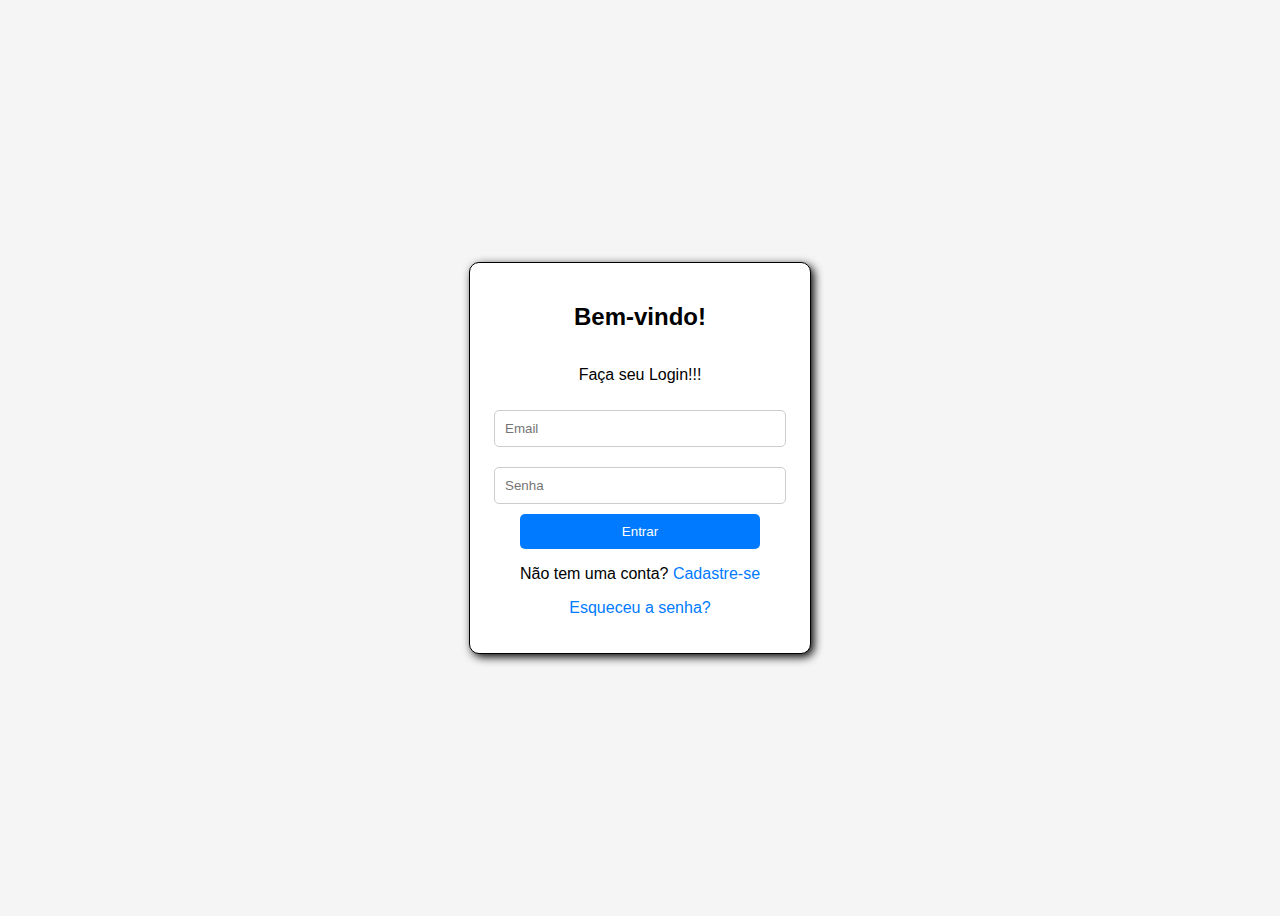
<file: index.html>
<!DOCTYPE html>
<html lang="pt-br">
<head>
    <meta charset="UTF-8">
    <meta name="viewport" content="width=device-width, initial-scale=1.0">
    <title>Login e Registro</title>
    <link rel="stylesheet" href="index.css">
</head>
<body>

    <div class="container">
        <h2>Bem-vindo!</h2>
        <p>Faça seu Login!!!</p>

        <div id="login-container">

            <input type="email" id="login-email" placeholder="Email">
            <input type="password" id="login-password" placeholder="Senha">
            <button onclick="login()">Entrar</button>
            <p>Não tem uma conta? <a href="#" onclick="showRegister()">Cadastre-se</a></p>
            <p><a href="#" onclick="recoverPassword()">Esqueceu a senha?</a></p>

        </div>

        <div id="register-container" style="display: none;">
            <h3>Cadastro</h3>
            <input type="text" id="register-name" placeholder="Nome">
            <input type="email" id="register-email" placeholder="Email">
            <input type="password" id="register-password" placeholder="Senha">
            <button onclick="register()">Cadastrar</button>
            <p>Já tem uma conta? <a href="#" onclick="showLogin()">Faça login</a></p>
        </div>
    </div>

    <script src="index.js"></script>

</body>
</html>
</file>
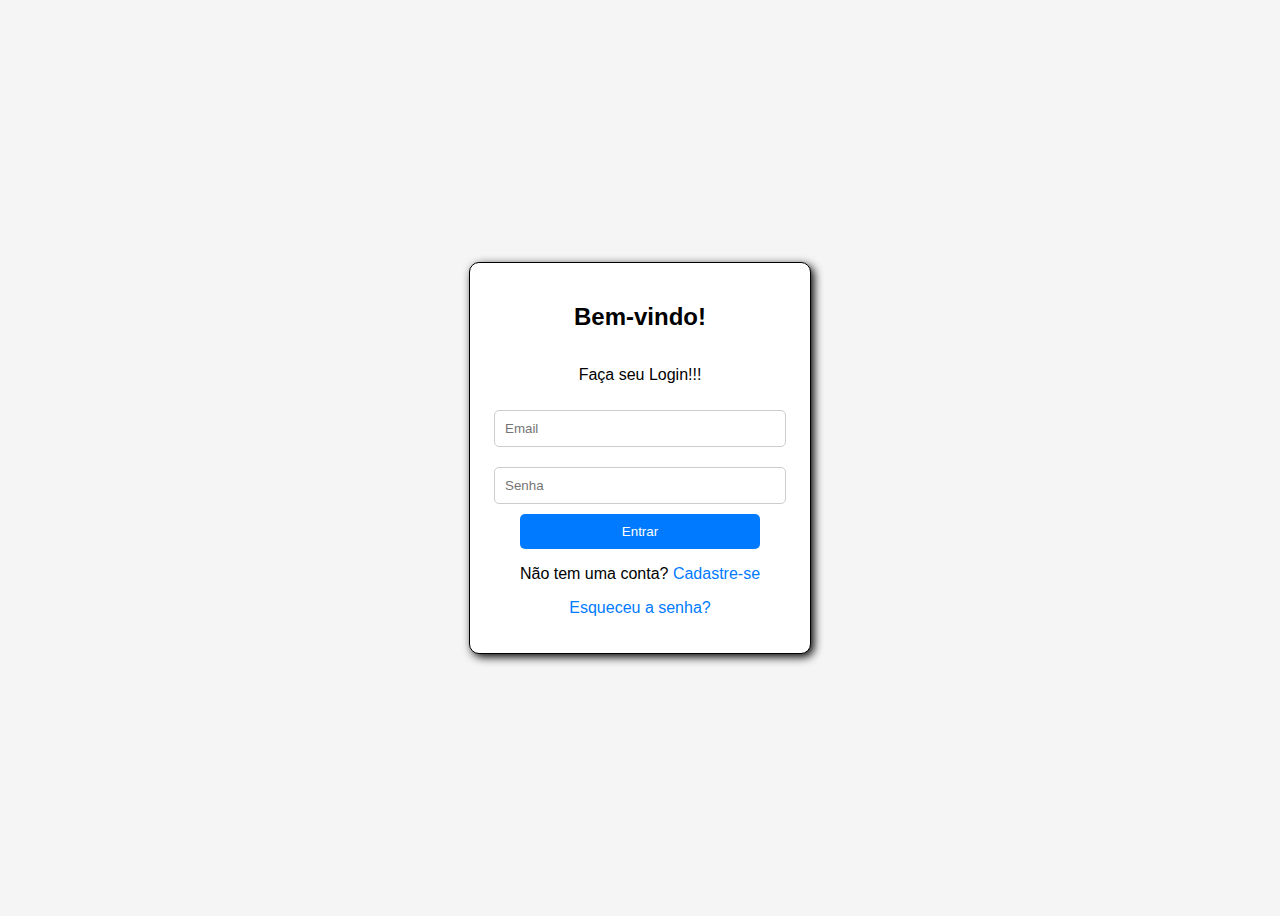
<file: adm.html>
<!DOCTYPE html>
<html lang="pt-br">
<head>
    <meta charset="UTF-8">
    <meta name="viewport" content="width=device-width, initial-scale=1.0">
    <title>Painel do Administrador</title>
    <link rel="stylesheet" href="adm.css">
</head>
<body onload="checkAdmin()">

    <div class="container">
        <h2>Painel do Administrador</h2>
        <button onclick="logout()">Sair</button>

        <h3>Cadastrar Novo Usuário</h3>
        <input type="text" id="new-name" placeholder="Nome">
        <input type="email" id="new-email" placeholder="Email">
        <input type="password" id="new-password" placeholder="Senha">
        <button onclick="registerUser()">Cadastrar</button>

        <h3>Lista de Usuários</h3>
        <table>
            <thead>
                <tr>
                    <th>Nome</th>
                    <th>Email</th>
                    <th>Ações</th>
                </tr>
            </thead>
            <tbody id="user-list"></tbody>
        </table>
    </div>
    
    <script src="adm.js"></script>

</body>
</html>
</file>
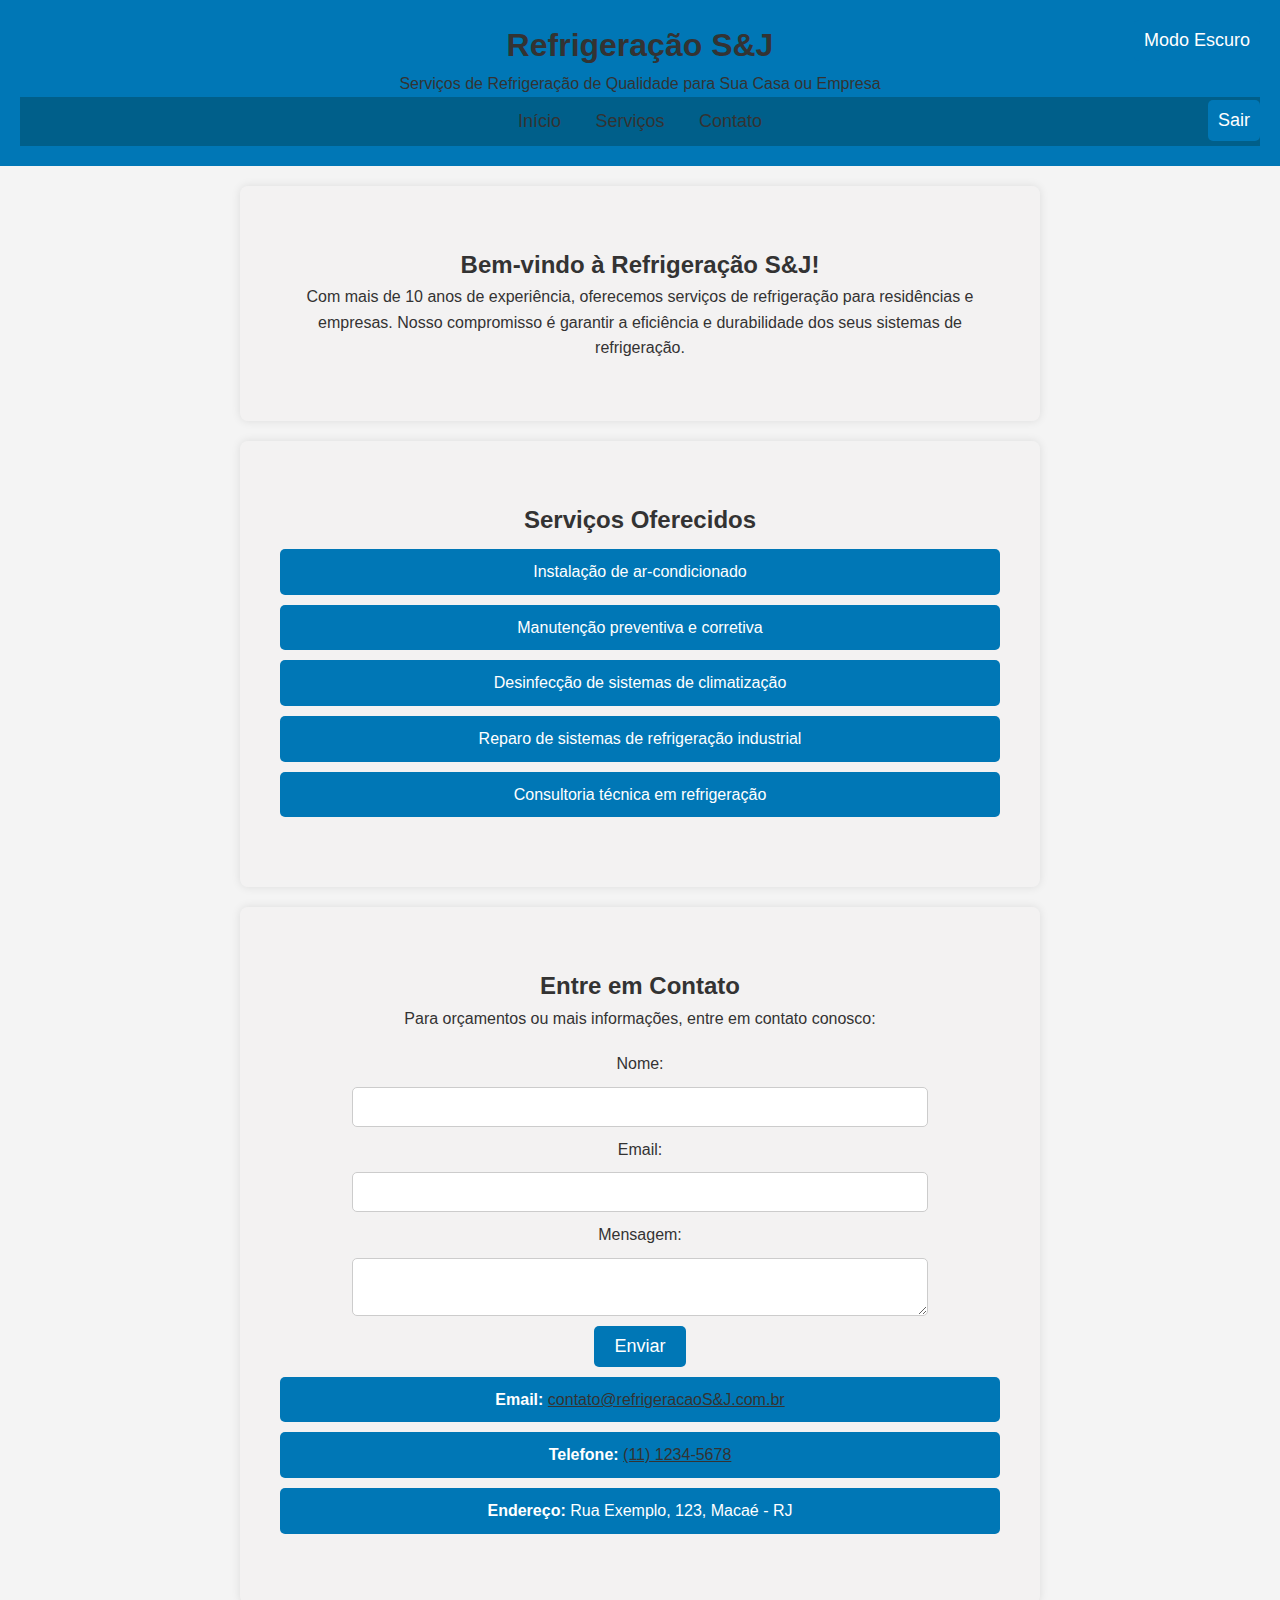
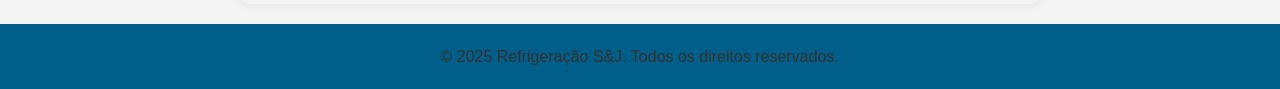
<file: refrigeração.html>
<!DOCTYPE html>
<html lang="en">
<head>
    <meta charset="UTF-8">
    <meta name="viewport" content="width=device-width, initial-scale=1.0">
    <title>Document</title>

    <link rel="stylesheet" href="refrigeração.css">

</head>
<body>
    
    <header>
        <div class="header-container">
            <h1>Refrigeração S&J</h1>
            <p>Serviços de Refrigeração de Qualidade para Sua Casa ou Empresa</p>
        </div>
        <nav aria-label="Navegação principal">
            <ul>
                <li><a href="#home">Início</a></li>
                <li><a href="#services">Serviços</a></li>
                <li><a href="#contact">Contato</a></li>
            </ul>
        </nav>
    </header>
    
    <main>
        <section id="home" class="section">
            <div class="container">
                <h2>Bem-vindo à Refrigeração S&J!</h2>
                <p>Com mais de 10 anos de experiência, oferecemos serviços de refrigeração para residências e empresas. Nosso compromisso é garantir a eficiência e durabilidade dos seus sistemas de refrigeração.</p>
            </div>
        </section>

        <section id="services" class="section">
            <div class="container">
                <h2>Serviços Oferecidos</h2>
                <ul>
                    <li>Instalação de ar-condicionado</li>
                    <li>Manutenção preventiva e corretiva</li>
                    <li>Desinfecção de sistemas de climatização</li>
                    <li>Reparo de sistemas de refrigeração industrial</li>
                    <li>Consultoria técnica em refrigeração</li>
                </ul>
            </div>
        </section>

        <section id="contact" class="section">
            <div class="container">
                <h2>Entre em Contato</h2>
                <p>Para orçamentos ou mais informações, entre em contato conosco:</p>
                <form id="contact-form">
                    <label for="name">Nome:</label>
                    <input type="text" id="name" name="name" required>

                    <label for="email">Email:</label>
                    <input type="email" id="email" name="email" required>

                    <label for="message">Mensagem:</label>
                    <textarea id="message" name="message" required></textarea>

                    <button type="submit">Enviar</button>
                </form>
                <ul>
                    <li><strong>Email:</strong> <a href="mailto:contato@refrigeracaoS&J.com.br">contato@refrigeracaoS&J.com.br</a></li>
                    <li><strong>Telefone:</strong> <a href="tel:+551112345678">(11) 1234-5678</a></li>
                    <li><strong>Endereço:</strong> Rua Exemplo, 123, Macaé - RJ</li>
                </ul>
            </div>
        </section>
    </main>
    
    <footer>
        <div class="footer-container">
            <p>&copy; 2025 Refrigeração S&J. Todos os direitos reservados.</p>
        </div>
    </footer>

    <script src="refrigeração.js"></script>
</body>
</html>
</file>
<file: index.css>
body {
    font-family: Arial, sans-serif;
    display: flex;
    justify-content: center;
    align-items: center;
    height: 100vh;
    background-color: #f5f5f5;
}

.container {
    display: flex;
    flex-direction: column;
    justify-content: center;
    align-items: center;
    background: white;
    padding: 20px;
    border-radius: 10px;
    text-align: center;
    width: 300px;
    border: 1px solid;
    box-shadow: 3px 3px 10px;
}

input {
    width: 90%;
    padding: 10px;
    margin: 10px 0;
    border: 1px solid #ccc;
    border-radius: 5px;
}

button {
    width: 80%;
    padding: 10px;
    background: #007BFF;
    color: white;
    border: none;
    cursor: pointer;
    border-radius: 5px;
}

button:hover {
    background: #0056b3;
}

a {
    color: #007BFF;
    text-decoration: none;
}

a:hover {
    text-decoration: underline;
}
/* Responsividade */
@media (max-width: 768px) {
    h1 {
        font-size: 2.5rem;
    }

    nav ul {
        padding: 15px;
    }

    nav ul li {
        margin: 0 10px;
    }

    .video-section {
        flex-direction: column;
    }

    .video-item {
        max-width: 90%;
        margin: 0 auto;
    }

    .search-bar {
        max-width: 100%;
    }
}
</file>
<file: adm.css>
body {
    font-family: Arial, sans-serif;
    display: flex;
    justify-content: center;
    align-items: center;
    height: 100vh;
    background-color: #f5f5f5;
}

.container {
    background: white;
    padding: 20px;
    border-radius: 10px;
    box-shadow: 0px 0px 10px rgba(0, 0, 0, 0.1);
    text-align: center;
    width: 400px;
}

input {
    width: 100%;
    padding: 10px;
    margin: 10px 5px;
    border: 1px solid #ccc;
    border-radius: 5px;
}

button {
    width: 100%;
    padding: 10px;
    background: #007BFF;
    color: white;
    border: none;
    cursor: pointer;
    border-radius: 5px;
    margin-top: 10px;
}

button:hover {
    background: #0056b3;
}

table {
    width: 100%;
    border-collapse: collapse;
    margin-top: 10px;
}

th, td {
    border: 1px solid #ddd;
    padding: 8px;
    text-align: center;
}

th {
    background-color: #007BFF;
    color: white;
}

.delete-btn {
    background: red;
    cursor: pointer;
}
/* Responsividade */
@media (max-width: 768px) {
    h1 {
        font-size: 2.5rem;
    }

    nav ul {
        padding: 15px;
    }

    nav ul li {
        margin: 0 10px;
    }

    .video-section {
        flex-direction: column;
    }

    .video-item {
        max-width: 90%;
        margin: 0 auto;
    }

    .search-bar {
        max-width: 100%;
    }
}
</file>
<file: refrigeração.css>
/* Reset Básico */
* {
    margin: 0;
    padding: 0;
    box-sizing: border-box;
    font-family: Arial, sans-serif;
}

body {
    background-color: #f4f4f4;
    color: #333;
    line-height: 1.6;
}

/* Cabeçalho */
header {
    background: #0077b6;
    color: white;
    padding: 20px;
    text-align: center;
}

nav ul {
    list-style: none;
    padding: 10px 0;
    text-align: center;
    background: #005f8a;
}

nav ul li {
    display: inline;
    margin: 0 15px;
}

nav ul li a {
    color: white;
    text-decoration: none;
    font-size: 18px;
}

nav ul li a:hover {
    text-decoration: underline;
}

/* Seções */
.section {
    padding: 40px 20px;
    text-align: center;
    background: rgba(240, 238, 238, 0.295);
    margin: 20px auto;
    border-radius: 8px;
    box-shadow: 0 0 10px rgba(0, 0, 0, 0.1);
    max-width: 800px;
}

.container {
    max-width: 900px;
    margin: 0 auto;
    padding: 20px;
}

/* Lista de Serviços */
.section ul {
    list-style: none;
    padding: 0;
}

.section ul li {
    background: #0077b6;
    color: white;
    margin: 10px 0;
    padding: 10px;
    border-radius: 5px;
}

/* Formulário de Contato */
form {
    display: flex;
    flex-direction: column;
    align-items: center;
    gap: 10px;
    margin-top: 20px;
}

input, textarea {
    width: 80%;
    padding: 10px;
    border: 1px solid #ccc;
    border-radius: 5px;
    font-size: 16px;
}

button {
    background: #0077b6;
    color: white;
    border: none;
    padding: 10px 20px;
    font-size: 18px;
    cursor: pointer;
    border-radius: 5px;
    transition: 0.3s;
}

button:hover {
    background: #005f8a;
}

/* Rodapé */
footer {
    background: #005f8a;
    color: white;
    text-align: center;
    padding: 20px;
    margin-top: 20px;
}
</file>
